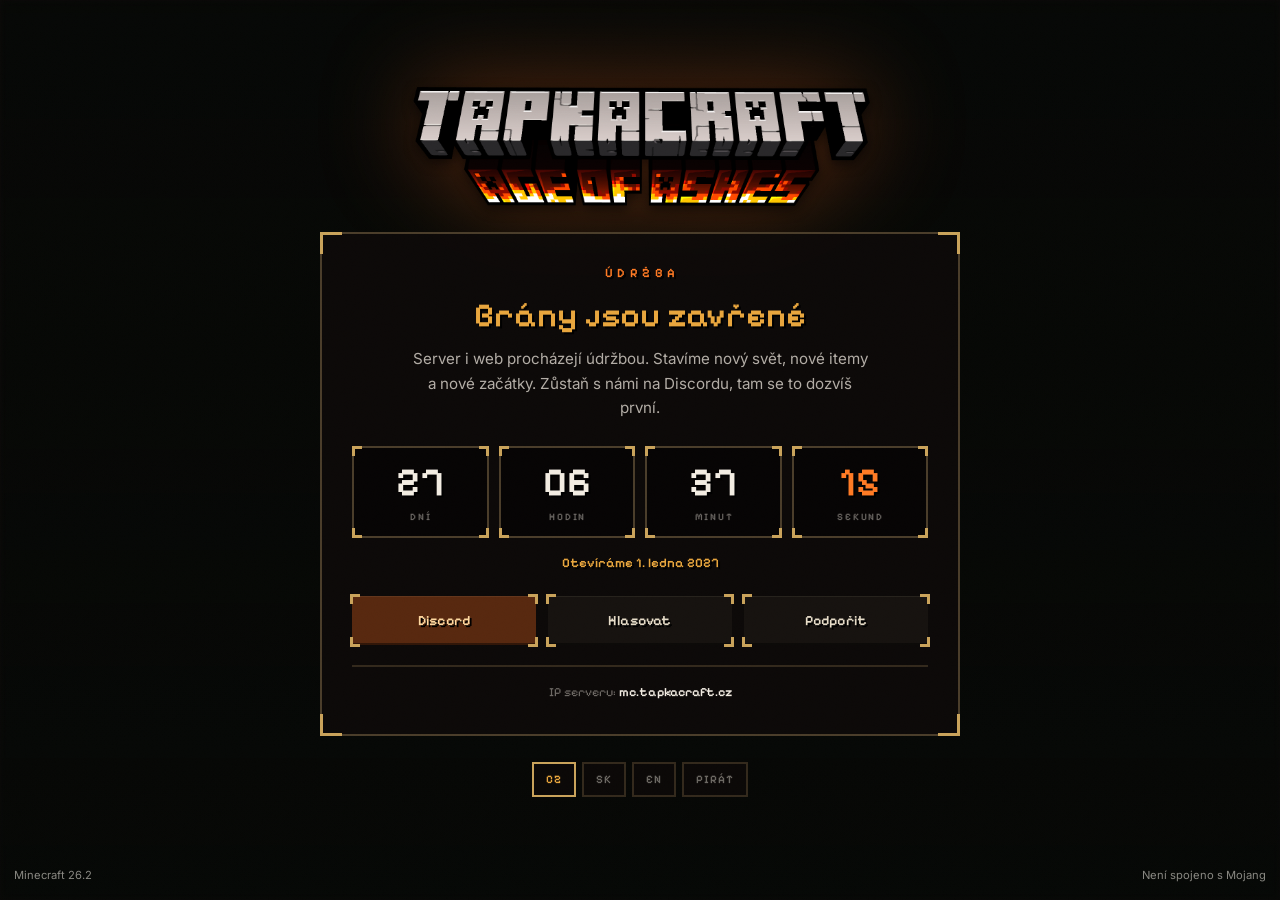
<file: index.html>
<!DOCTYPE html>
<html lang="cs">
<head>
<meta charset="UTF-8">
<meta name="viewport" content="width=device-width, initial-scale=1.0">
<title>TapkaCraft · Údržba</title>

<link rel="icon" href="favicon.ico" sizes="any">
<link rel="apple-touch-icon" href="assets/img/apple-touch-icon.png">
<meta name="theme-color" content="#0c0e14">

<link rel="preconnect" href="https://fonts.googleapis.com">
<link rel="preconnect" href="https://fonts.gstatic.com" crossorigin>
<link href="https://fonts.googleapis.com/css2?family=Pixelify+Sans:wght@600&family=Inter:wght@400;500;600;700&display=swap" rel="stylesheet">

<meta name="description" content="TapkaCraft je v údržbě. Stavíme nový svět. Brány se otevřou 1. ledna 2027.">
<meta property="og:type" content="website">
<meta property="og:title" content="TapkaCraft · Údržba">
<meta property="og:description" content="Stavíme nový svět. Brány se otevřou 1. ledna 2027.">
<meta property="og:url" content="https://tapkacraft.cz">
<meta property="og:image" content="https://tapkacraft.cz/assets/img/og-image-v2.jpg">
<meta property="og:image:width" content="1200">
<meta property="og:image:height" content="630">
<meta name="twitter:card" content="summary_large_image">
<meta name="twitter:image" content="https://tapkacraft.cz/assets/img/og-image-v2.jpg">

<link rel="stylesheet" href="css/style.css?v=20260910b">
<link rel="stylesheet" href="css/udrzba.css?v=20260910b">
</head>
<body data-i18n-title="meta.title.maint">

<div class="grain" aria-hidden="true"></div>
<div class="mc-bg" aria-hidden="true"><i></i><i></i><i></i><i></i></div>
<div class="mc-scrim" aria-hidden="true"></div>

<main class="maint" id="maint" data-state="waiting">

  <img class="hero-logo" src="assets/img/logo-tapkacraft.png" alt="TapkaCraft" width="1340" height="346">

  <div class="mp-panel">

    <div class="when-waiting">
      <p class="maint-kicker" data-i18n="maint.kicker">ÚDRŽBA</p>
      <h1 class="maint-title" data-i18n="maint.title">Brány jsou zavřené</h1>
      <p class="maint-lead" data-i18n="maint.lead">Server i web procházejí údržbou. Stavíme nový svět, nové itemy a nové začátky. Zůstaň s námi na Discordu, tam se to dozvíš první.</p>

      <!-- No aria-live: a screen reader announcing four numbers every second
           is unusable, and the date underneath carries the same fact. Each box
           reads as its own number plus its translated label. -->
      <div class="cd" id="cd">
        <div class="cd-box"><span class="cd-num" id="cdD">00</span><span class="cd-lab" data-i18n="maint.d">Dní</span></div>
        <div class="cd-box"><span class="cd-num" id="cdH">00</span><span class="cd-lab" data-i18n="maint.h">Hodin</span></div>
        <div class="cd-box"><span class="cd-num" id="cdM">00</span><span class="cd-lab" data-i18n="maint.m">Minut</span></div>
        <div class="cd-box sec"><span class="cd-num" id="cdS">00</span><span class="cd-lab" data-i18n="maint.s">Sekund</span></div>
      </div>

      <p class="maint-when" data-i18n="maint.when">Otevíráme 1. ledna 2027</p>
    </div>

    <div class="when-live">
      <p class="maint-kicker" data-i18n="maint.live.kicker">OTEVŘENO</p>
      <h1 class="maint-title" data-i18n="maint.live.title">Brány jsou otevřené!</h1>
      <p class="maint-lead" data-i18n="maint.live.lead">Svět čeká. Připoj se a začni psát vlastní příběh.</p>
      <div class="maint-cta"><a class="mbtn bevel3d primary" href="web.html" data-i18n="maint.live.cta">Vstoupit na web</a></div>
    </div>

    <div class="maint-links">
      <a class="mbtn bevel3d primary" href="https://discord.gg/dN3UAeU3GV" target="_blank" rel="noopener" data-i18n="maint.discord">Discord</a>
      <a class="mbtn bevel3d" href="https://craftlist.cz/tapkacraft" target="_blank" rel="noopener" data-i18n="maint.vote">Hlasovat</a>
      <a class="mbtn bevel3d" href="https://platby.hostify.cz/38701" target="_blank" rel="noopener" data-i18n="maint.store">Podpořit</a>
    </div>

    <p class="maint-ip"><span data-i18n="maint.ip">IP serveru</span>: <b>mc.tapkacraft.cz</b></p>

  </div>

  <div class="maint-langs" id="maintLangs">
    <button type="button" data-lang="cs">CZ</button>
    <button type="button" data-lang="sk">SK</button>
    <button type="button" data-lang="en">EN</button>
    <button type="button" data-lang="cs-x-pirate">PIRÁT</button>
  </div>

  <!-- same two notes the title screen carries, so the page still reads as the
       game's own menu and the Mojang disclaimer stays on every public page -->
  <span class="corner-left">Minecraft 26.2</span>
  <span class="corner-right" data-i18n="footer.note">Není spojeno s Mojang</span>
</main>

<script src="js/i18n.js?v=20260910b"></script>
<script src="js/udrzba.js?v=20260910b"></script>
</body>
</html>
</file>
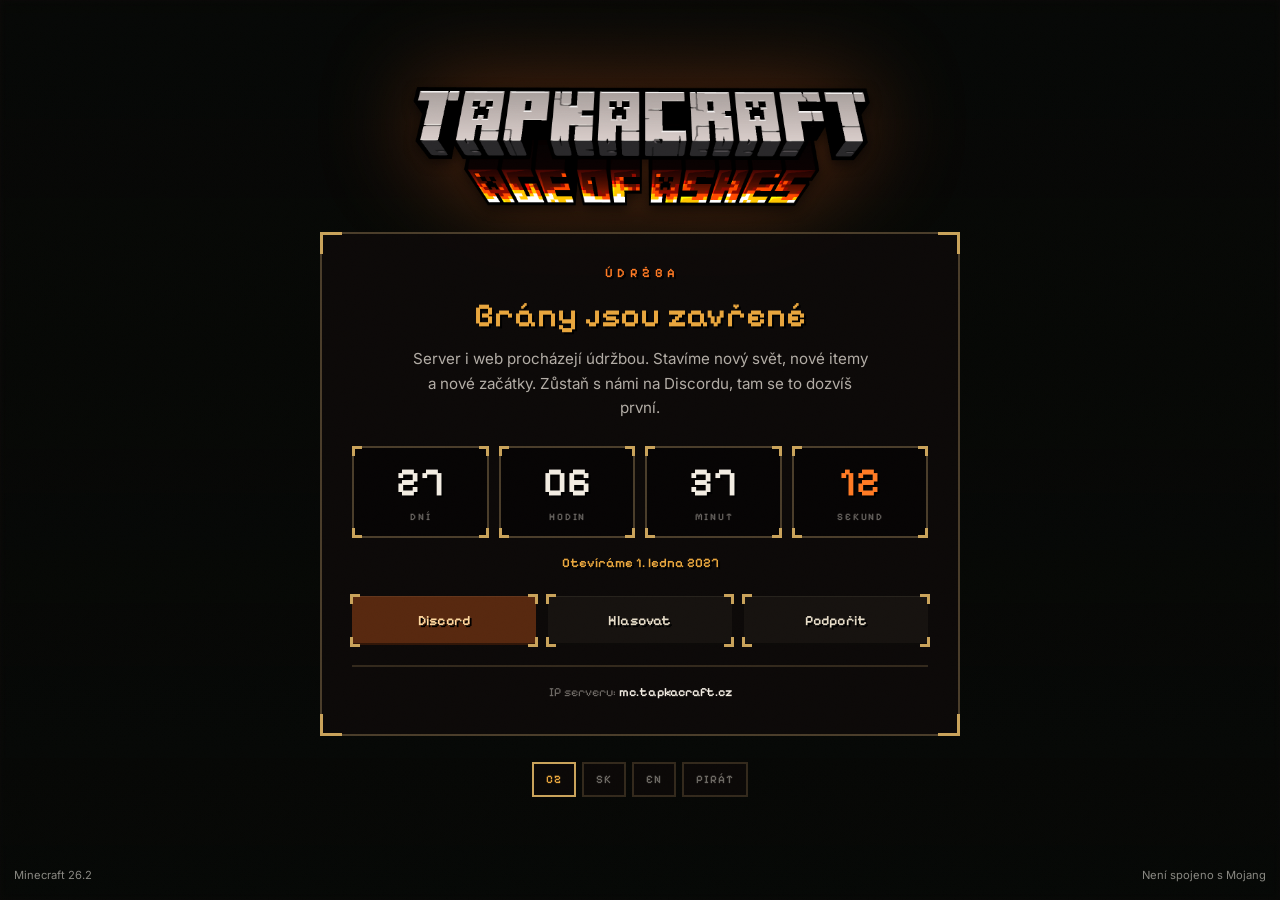
<file: podpora.html>
<!DOCTYPE html>
<html lang="cs">
<head>
<meta charset="UTF-8">
<meta http-equiv="refresh" content="0; url=index.html#support">
<link rel="canonical" href="index.html#support">
<title>Podpoř nás · TapkaCraft</title>
<style>body{margin:0;min-height:100vh;display:flex;align-items:center;justify-content:center;background:#0c0e14;color:#f4f1e8;font-family:-apple-system,BlinkMacSystemFont,'Segoe UI',sans-serif;}</style>
<script>location.replace('index.html#support');</script>
</head>
<body>
<p>Přesměrování na <a href="index.html#support" style="color:#e8a53d;">tapkacraft.cz</a>…</p>
</body>
</html>
</file>
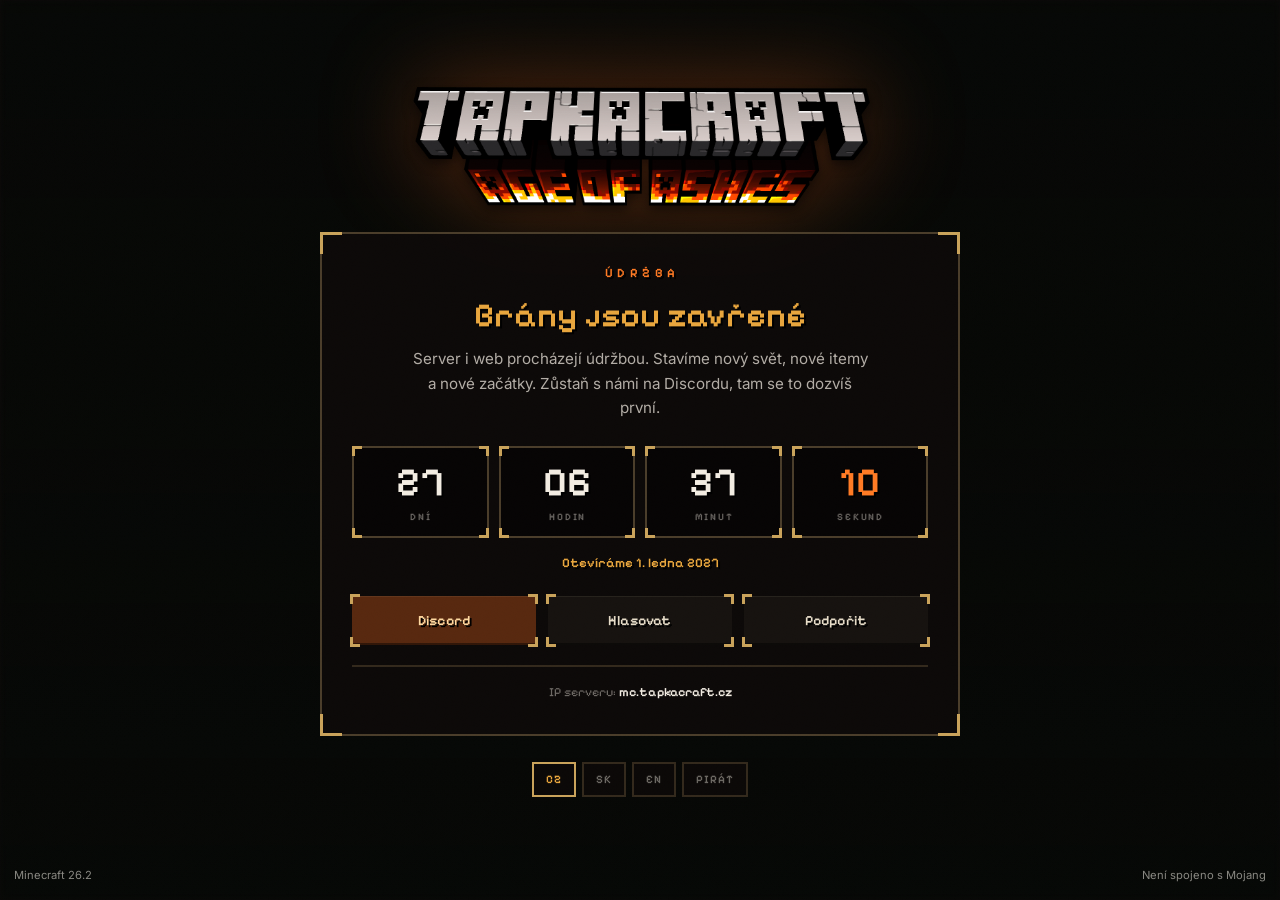
<file: tym.html>
<!DOCTYPE html>
<html lang="cs">
<head>
<meta charset="UTF-8">
<meta http-equiv="refresh" content="0; url=index.html#team">
<link rel="canonical" href="index.html#team">
<title>Náš tým · TapkaCraft</title>
<style>body{margin:0;min-height:100vh;display:flex;align-items:center;justify-content:center;background:#0c0e14;color:#f4f1e8;font-family:-apple-system,BlinkMacSystemFont,'Segoe UI',sans-serif;}</style>
<script>location.replace('index.html#team');</script>
</head>
<body>
<p>Přesměrování na <a href="index.html#team" style="color:#e8a53d;">tapkacraft.cz</a>…</p>
</body>
</html>
</file>
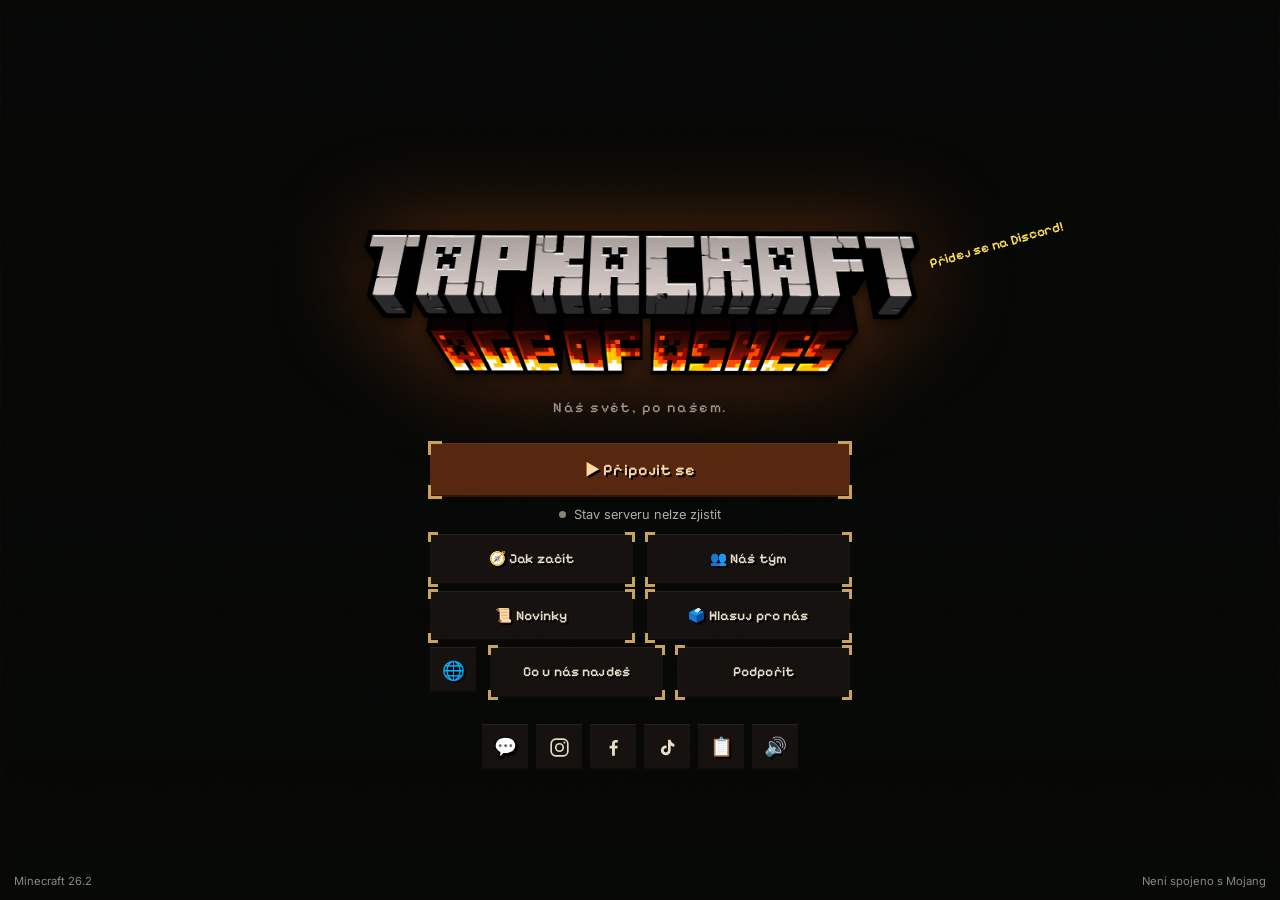
<file: web.html>
<!DOCTYPE html>
<html lang="cs">
<head>
<meta charset="UTF-8">
<meta name="viewport" content="width=device-width, initial-scale=1.0">
<title>TapkaCraft · Náš svět, po našem.</title>

<!-- Parked while the maintenance page holds the front page. Kept out of
     search so the countdown is the only tapkacraft.cz result; put this file
     back as index.html to reopen the site. -->
<meta name="robots" content="noindex">

<link rel="icon" href="favicon.ico" sizes="any">
<link rel="apple-touch-icon" href="assets/img/apple-touch-icon.png">
<meta name="theme-color" content="#0c0e14">

<link rel="preconnect" href="https://fonts.googleapis.com">
<link rel="preconnect" href="https://fonts.gstatic.com" crossorigin>
<link href="https://fonts.googleapis.com/css2?family=Press+Start+2P&family=Pixelify+Sans:wght@600&family=Inter:wght@400;500;600;700;800&display=swap" rel="stylesheet">

<meta name="description" content="TapkaCraft, český Minecraft server s vlastním pluginem. Rarity na vybavení, vlastní pets, joby, aukce i vlastní pozemky. Připoj se na mc.tapkacraft.cz.">
<meta property="og:type" content="website">
<meta property="og:title" content="TapkaCraft · Náš svět, po našem.">
<meta property="og:description" content="Český Minecraft server s vlastním pluginem. Rarity na vybavení, vlastní pets, joby, aukce i vlastní pozemky. Připoj se na mc.tapkacraft.cz.">
<meta property="og:url" content="https://tapkacraft.cz/web.html">
<meta property="og:image" content="https://tapkacraft.cz/assets/img/og-image-v2.jpg">
<meta property="og:image:width" content="1200">
<meta property="og:image:height" content="630">
<meta name="twitter:card" content="summary_large_image">
<meta name="twitter:image" content="https://tapkacraft.cz/assets/img/og-image-v2.jpg">

<!-- ?v= is bumped on every deploy so browsers can't serve a stale cached copy -->
<link rel="stylesheet" href="css/style.css?v=20260910b">
</head>
<body data-i18n-title="meta.title.home">

<audio id="bgm" loop preload="none" src="assets/audio/ambient.mp3"></audio>

<div class="grain" aria-hidden="true"></div>

<main class="mc-app" id="mcApp">
  <!-- The game cycles a panorama behind its menu, so these four crossfade and
       drift the same way. Decorative, hence empty elements and aria-hidden. -->
  <div class="mc-bg" id="mcBg" aria-hidden="true"><i></i><i></i><i></i><i></i></div>
  <div class="mc-scrim" aria-hidden="true"></div>

  <!-- ===================== TITLE SCREEN ===================== -->
  <section class="mc-screen is-active" data-screen="title">
    <div class="hero-content">
      <div class="hero-brand">
        <!-- The wordmark is artwork now, so the h1 keeps the name for search
             engines and screen readers while the image carries the look. -->
        <h1 class="hero-title"><img class="hero-logo" src="assets/img/logo-tapkacraft.png" alt="TapkaCraft" width="1340" height="346"></h1>
        <p class="hero-subtitle" data-i18n="hero.subtitle">Náš svět, po našem.</p>
        <!-- text is swapped for a random one by script.js; the inline copy is
             the no-JS fallback. Not a link any more: voting has its own menu
             button, and a random joke line that opened a vote page was a trap. -->
        <span class="hero-splash">Hlasuj pro nás!</span>
      </div>

      <div class="btnstack">
        <button type="button" class="mbtn primary bevel3d" data-goto="multiplayer" data-i18n="menu.connect">▶ Připojit se</button>
        <p class="status-line" id="liveStatus"><span class="dot"></span><span data-i18n="status.loading">Zjišťuji stav serveru…</span></p>
        <!-- Only Pripojit se runs full width, the way the game's own menu keeps
             one primary action and pairs the rest. Five stacked buttons had
             squeezed the wordmark down to a 30px gap. -->
        <div class="btnrow">
          <button type="button" class="mbtn bevel3d" data-goto="start" data-i18n="menu.start">🧭 Jak začít</button>
          <button type="button" class="mbtn bevel3d" data-goto="team" data-i18n="menu.team">👥 Náš tým</button>
        </div>
        <div class="btnrow">
          <button type="button" class="mbtn bevel3d" data-goto="novinky" data-i18n="menu.novinky">📜 Novinky</button>
          <button type="button" class="mbtn bevel3d" data-goto="vote" data-i18n="menu.vote">🗳️ Hlasuj pro nás</button>
        </div>
        <div class="btnrow">
          <button type="button" class="sbtn bevel3d" data-goto="language" aria-label="Jazyk / Language">🌐</button>
          <button type="button" class="mbtn bevel3d" data-goto="features" data-i18n="menu.features">Co u nás najdeš</button>
          <button type="button" class="mbtn bevel3d" data-goto="support" data-i18n="menu.support">Podpořit</button>
        </div>
      </div>
      <!-- Brand marks are inline SVG: there is no emoji for these networks,
           and an image file each would be four more requests for 20px icons.
           Share-tracking parameters are stripped from the URLs, or every
           visitor's click would carry the owner's own share token. -->
      <div class="smallbtns">
        <a class="sbtn bevel3d" href="https://discord.gg/dN3UAeU3GV" target="_blank" rel="noopener" aria-label="Discord">💬</a>
        <a class="sbtn bevel3d" href="https://www.instagram.com/tapkacraft.cz" target="_blank" rel="noopener" aria-label="Instagram">
          <svg viewBox="0 0 24 24" fill="none" stroke="currentColor" stroke-width="1.9" aria-hidden="true">
            <rect x="2.5" y="2.5" width="19" height="19" rx="5.2"/>
            <circle cx="12" cy="12" r="4.3"/>
            <circle cx="17.6" cy="6.4" r="1.15" fill="currentColor" stroke="none"/>
          </svg>
        </a>
        <a class="sbtn bevel3d" href="https://www.facebook.com/share/192UKsewkM/" target="_blank" rel="noopener" aria-label="Facebook">
          <svg viewBox="0 0 24 24" fill="currentColor" aria-hidden="true">
            <path d="M13.6 21.3v-8.2h2.75l.41-3.19H13.6V7.87c0-.92.26-1.55 1.58-1.55h1.69V3.47a22.6 22.6 0 0 0-2.46-.13c-2.43 0-4.1 1.49-4.1 4.22v2.35H7.55v3.19h2.76v8.2h3.29z"/>
          </svg>
        </a>
        <a class="sbtn bevel3d" href="https://www.tiktok.com/@tapkacraft.cz" target="_blank" rel="noopener" aria-label="TikTok">
          <svg viewBox="0 0 24 24" fill="currentColor" aria-hidden="true">
            <path d="M16.7 5.82a4.36 4.36 0 0 1-1.06-2.82h-3.06v12.2a2.47 2.47 0 1 1-2.47-2.47c.26 0 .5.04.74.11V9.72a5.6 5.6 0 1 0 4.79 5.53V9.83a7.32 7.32 0 0 0 4.23 1.35V8.13a4.34 4.34 0 0 1-3.17-2.31z"/>
          </svg>
        </a>
        <button type="button" class="sbtn bevel3d" data-goto="rules" aria-label="Pravidla">📋</button>
        <button type="button" class="sbtn bevel3d" id="muteBtn" aria-label="Ztlumit hudbu" aria-pressed="false">🔊</button>
      </div>
    </div>
    <span class="corner-left">Minecraft 26.2</span>
    <span class="corner-right" data-i18n="footer.note">Není spojeno s Mojang</span>
  </section>

  <!-- ===================== MULTIPLAYER (Připojit se) ===================== -->
  <section class="mc-screen" data-screen="multiplayer">
    <div class="mp-panel serverlist">
      <button type="button" class="back" data-back data-i18n="menu.back">← Zpět</button>
      <h2 class="mp-title" data-i18n="mp.title">Vyber si edici</h2>
      <p class="mp-lead" data-i18n="mp.lead">Java i Bedrock hráči se připojí na stejný server.</p>

<div class="srow is-selected" data-select="mp" data-key="java">
            <div class="icn"><img src="assets/img/apple-touch-icon.png" alt="" width="42" height="42"></div>
            <div><div class="name" data-i18n="mp.java.name">TapkaCraft Java Edition</div><div class="sub" data-i18n="mp.java.sub">mc.tapkacraft.cz</div></div>
            <div class="srow-right">
              <span class="players" data-players>· · ·</span>
              <div class="ping"><i style="height:5px"></i><i style="height:9px"></i><i style="height:13px"></i><i style="height:16px"></i></div>
      </div>
          </div>
      <div class="detail is-open" data-detail="mp" data-key="java">
        <span class="kicker" data-i18n="mp.java.kicker">JAVA EDITION</span>
        <button type="button" class="addr" data-ip="mc.tapkacraft.cz">mc.tapkacraft.cz</button>
        <ol>
          <li data-i18n="mp.java.li1">Otevři Minecraft a klikni na Multiplayer</li>
          <li data-i18n="mp.java.li2">Add Server → zadej libovolný název</li>
          <li data-i18n="mp.java.li3">Jako adresu napiš mc.tapkacraft.cz</li>
        </ol>
      </div>
      <div class="srow" data-select="mp" data-key="bedrock">
            <div class="icn"><img src="assets/img/apple-touch-icon.png" alt="" width="42" height="42"></div>
            <div><div class="name" data-i18n="mp.bedrock.name">TapkaCraft Bedrock Edition</div><div class="sub" data-i18n="mp.bedrock.sub">mobil · konzole · Windows</div></div>
            <div class="srow-right">
              <span class="players" data-players>· · ·</span>
              <div class="ping"><i style="height:5px"></i><i style="height:9px"></i><i style="height:13px"></i><i style="height:16px"></i></div>
      </div>
          </div>
      <div class="detail" data-detail="mp" data-key="bedrock">
        <span class="kicker" data-i18n="mp.bedrock.kicker">BEDROCK EDITION</span>
        <button type="button" class="addr" data-ip="mc.tapkacraft.cz:56642">mc.tapkacraft.cz : 56642</button>
        <ol>
          <li data-i18n="mp.bedrock.li1">Záložka Servery → Přidat server</li>
          <li data-i18n="mp.bedrock.li2">Adresa: mc.tapkacraft.cz</li>
          <li data-i18n="mp.bedrock.li3">Port: 56642</li>
        </ol>
      </div>
    </div>
  </section>

  <!-- ===================== SINGLEPLAYER (Náš tým) ===================== -->
  <section class="mc-screen" data-screen="team">
    <div class="mp-panel tablist">
      <button type="button" class="back" data-back data-i18n="menu.back">← Zpět</button>
      <h2 class="mp-title" data-i18n="team.title">Admin tým</h2>
      <p class="mp-lead" data-i18n="team.lead">Lidé, kteří drží TapkaCraft nad vodou.</p>

      <div class="tabl">
        <div class="tabl-head">TapkaCraft &middot; Age of Ashes</div>
        <p class="tabl-sub" id="teamCount"></p>
        <div class="tabl-grid">
          <div class="wrow r-owner is-selected" data-select="team" data-key="owner"><img src="assets/img/avatar-tapkacs.png" alt=""><span class="tag" data-i18n="team.tag.owner">Majitel</span><span class="pname">TapkaCS</span><span class="ping"><i></i><i></i><i></i><i></i><i></i></span></div>
          <div class="wrow r-headadmin" data-select="team" data-key="headadmin"><img src="assets/img/avatar-kajka000.png" alt=""><span class="tag" data-i18n="team.tag.headadmin">Hlavní admin</span><span class="pname">kajka000</span><span class="ping"><i></i><i></i><i></i><i></i><i></i></span></div>
          <div class="wrow r-admin" data-select="team" data-key="admin"><img src="assets/img/avatar-tom_in_prime.png" alt=""><span class="tag" data-i18n="team.tag.admin">Admin</span><span class="pname">Tom_in_prime__</span><span class="ping"><i></i><i></i><i></i><i></i><i></i></span></div>
          <div class="wrow r-designer" data-select="team" data-key="designer"><img src="assets/img/avatar-empty.png" alt=""><span class="tag" data-i18n="team.tag.designer">Design</span><span class="pname">AchiCZ</span><span class="ping"><i></i><i></i><i></i><i></i><i></i></span></div>
          <div class="wrow r-dev is-free" data-select="team" data-key="dev"><img src="assets/img/avatar-empty.png" alt=""><span class="tag" data-i18n="team.tag.dev">Developer</span><span class="pname" data-i18n="team.empty.name">Volná pozice</span><span class="ping"><i></i><i></i><i></i><i></i><i></i></span></div>
          <div class="wrow r-helper is-free" data-select="team" data-key="helper"><img src="assets/img/avatar-empty.png" alt=""><span class="tag" data-i18n="team.tag.helper">Helper</span><span class="pname" data-i18n="team.empty.name">Volná pozice</span><span class="ping"><i></i><i></i><i></i><i></i><i></i></span></div>
          <div class="wrow r-mod is-free" data-select="team" data-key="mod1"><img src="assets/img/avatar-empty.png" alt=""><span class="tag" data-i18n="team.tag.mod">Moderátor</span><span class="pname" data-i18n="team.empty.name">Volná pozice</span><span class="ping"><i></i><i></i><i></i><i></i><i></i></span></div>
          <div class="wrow r-mod is-free" data-select="team" data-key="mod2"><img src="assets/img/avatar-empty.png" alt=""><span class="tag" data-i18n="team.tag.mod">Moderátor</span><span class="pname" data-i18n="team.empty.name">Volná pozice</span><span class="ping"><i></i><i></i><i></i><i></i><i></i></span></div>
        </div>
      </div>

      <div class="detail is-open" data-detail="team" data-key="owner">
        <p data-i18n="team.owner.desc">Zakladatel a hlavní správce serveru.</p>
      </div>
      <div class="detail" data-detail="team" data-key="headadmin">
        <p data-i18n="team.headadmin.desc">Stará se o chod a pořádek na serveru.</p>
      </div>
      <div class="detail" data-detail="team" data-key="admin">
        <p data-i18n="team.admin.desc">Pomáhá s chodem serveru, řeší hlášení a dohlíží na moderátory.</p>
      </div>
      <div class="detail" data-detail="team" data-key="designer">
        <p data-i18n="team.designer.desc">Dává TapkaCraftu jeho RPG duši. Vytváří itemy, Relic, sety, runy, moby, bossy a jejich schopnosti. Z obyčejného survivalu staví svět plný tajemství a unikátního lootu.</p>
        <p class="aside" data-i18n="team.designer.aside">(Bugy hledat nemusí. Bug si najde jeho.)</p>
      </div>
      <div class="detail" data-detail="team" data-key="dev">
        <p data-i18n="team.dev.desc">Programuje a ladí náš vlastní plugin. Hodí se ti Java a chuť se učit.</p>
      </div>
      <div class="detail" data-detail="team" data-key="helper">
        <p data-i18n="team.helper.desc">Vítá nové hráče a odpovídá na dotazy ve hře i na Discordu.</p>
      </div>
      <div class="detail" data-detail="team" data-key="mod1">
        <p data-i18n="team.mod.desc">Hlídá chat, řeší hlášení a spory mezi hráči.</p>
      </div>
      <div class="detail" data-detail="team" data-key="mod2">
        <p data-i18n="team.mod.desc">Hlídá chat, řeší hlášení a spory mezi hráči.</p>
      </div>

      <div class="panel-cta">
        <a href="https://forms.gle/BXt4UdtvaejTZ94a6" target="_blank" rel="noopener" class="mbtn bevel3d">📝 <span data-i18n="team.join.cta">Přihlásit se do týmu</span></a>
      </div>
      <p class="panel-note" data-i18n="team.join.note">Máš zájem o některou z volných pozic? Vyplň formulář výš a napiš nám, o kterou stojíš a proč zrovna ty. <b>Podmínkou je minimální věk 16 let.</b></p>
    </div>
  </section>

  <!-- ===================== OPTIONS (Podpořit) ===================== -->
  <section class="mc-screen" data-screen="support">
    <div class="mp-panel">
      <button type="button" class="back" data-back data-i18n="menu.back">← Zpět</button>
      <h2 class="mp-title" data-i18n="support.title">Možnosti podpory</h2>
      <p class="mp-lead" data-i18n="support.lead">Dobrovolné, hraní zůstává zdarma pro všechny.</p>

      <div class="scroller">
        <table class="tiertable">
          <thead>
            <tr>
              <th></th>
              <th><span class="tt-name" data-i18n="tier.1.name">Podporovatel</span><span class="tt-price">99 Kč</span></th>
              <th class="hot"><span class="tt-name" data-i18n="tier.2.name">Donátor</span><span class="tt-price">249 Kč</span><span class="tt-badge" data-i18n="tier.popular">Nejčastější</span></th>
              <th><span class="tt-name" data-i18n="tier.3.name">Legenda</span><span class="tt-price">499 Kč</span></th>
            </tr>
          </thead>
          <tbody>
            <tr><th scope="row" data-i18n="tier.1.li1">Speciální role na Discordu</th><td class="y">✓</td><td class="y">✓</td><td class="y">✓</td></tr>
            <tr><th scope="row" data-i18n="tier.1.li2">Jméno v seznamu podporovatelů</th><td class="y">✓</td><td class="y">✓</td><td class="y">✓</td></tr>
            <tr><th scope="row" data-i18n="tier.2.li2">Prefix a barevné jméno v chatu</th><td class="n">·</td><td class="y">✓</td><td class="y">✓</td></tr>
            <tr><th scope="row" data-i18n="tier.row.money">Herní měna</th><td class="n">·</td><td class="v">1 000</td><td class="v">3 000</td></tr>
            <tr><th scope="row" data-i18n="tier.row.homes">Home sloty navíc</th><td class="n">·</td><td class="v">+1</td><td class="v">+3</td></tr>
            <tr><th scope="row" data-i18n="tier.3.li3">Přednostní podpora od A-teamu</th><td class="n">·</td><td class="n">·</td><td class="y">✓</td></tr>
          </tbody>
        </table>
      </div>

      <div class="panel-cta">
        <a href="https://platby.hostify.cz/38701" target="_blank" rel="noopener" class="mbtn bevel3d">❤️ <span data-i18n="support.cta">Podpořit server</span></a>
      </div>
      <p class="panel-note" data-i18n="donate.note">Platba kartou nebo bankovním převodem. Vyber si částku podle úrovně, která tě zaujala. Odměny se ti do hry přidají automaticky po přijetí platby. O speciální roli na Discordu napiš někomu z A-teamu.</p>

      <div class="supporters">
        <h3 data-i18n="supporters.title">Podporovatelé</h3>
        <p class="supporters-empty" data-i18n="supporters.empty">Zatím tu nikdo není, buď první, kdo server podpoří!</p>
      </div>
    </div>
  </section>

  <!-- ===================== LANGUAGE ===================== -->
  <section class="mc-screen" data-screen="language">
    <div class="mp-panel">
      <button type="button" class="back" data-back data-i18n="menu.back">← Zpět</button>
      <h2 class="mp-title">Jazyk / Language</h2>
      <p class="mp-lead" data-i18n="lang.lead">Vyber si jazyk stránky.</p>

      <div class="srow" data-lang-row="cs">
        <div class="icn flag">🇨🇿</div>
        <div><div class="name">Čeština</div><div class="sub">Czech</div></div>
      </div>
      <div class="srow" data-lang-row="sk">
        <div class="icn flag">🇸🇰</div>
        <div><div class="name">Slovenčina</div><div class="sub">Slovak</div></div>
      </div>
      <div class="srow" data-lang-row="en">
        <div class="icn flag">🇬🇧</div>
        <div><div class="name">English</div><div class="sub">Angličtina</div></div>
      </div>
      <div class="srow" data-lang-row="cs-x-pirate">
        <div class="icn flag">🏴‍☠️</div>
        <div><div class="name">Pirátština</div><div class="sub">Pirate Speak</div></div>
      </div>
    </div>
  </section>

  <!-- ===================== PRAVIDLA ===================== -->
  <section class="mc-screen" data-screen="start">
    <div class="mp-panel cdx-panel">
      <button type="button" class="back" data-back data-i18n="menu.back">← Zpět</button>
      <h2 class="mp-title" data-i18n="start.title">Jak začít</h2>
      <p class="mp-lead" data-i18n="start.lead">Prvních pár minut na serveru.</p>

      <div class="cdx">
        <div class="cdx-idx">
                <div class="srow is-selected" data-select="start" data-key="first">
            <div class="icn">🚀</div>
            <div><div class="name" data-i18n="start.first.name">První kroky</div><div class="sub" data-i18n="start.first.sub">Co dělat hned po připojení</div></div>
          </div>
                <div class="srow" data-select="start" data-key="jobs">
            <div class="icn">💼</div>
            <div><div class="name" data-i18n="start.jobs.name">Joby</div><div class="sub" data-i18n="start.jobs.sub">Vydělávej tím, co stejně děláš</div></div>
          </div>
                <div class="srow" data-select="start" data-key="shop">
            <div class="icn">🏪</div>
            <div><div class="name" data-i18n="start.shop.name">Shop a prodej</div><div class="sub" data-i18n="start.shop.sub">Nákup od serveru za pevnou cenu</div></div>
          </div>
                <div class="srow" data-select="start" data-key="auction">
            <div class="icn">💰</div>
            <div><div class="name" data-i18n="start.auction.name">Aukce</div><div class="sub" data-i18n="start.auction.sub">Prodej ostatním hráčům, ne serveru</div></div>
          </div>
                <div class="srow" data-select="start" data-key="pets">
            <div class="icn">🐺</div>
            <div><div class="name" data-i18n="start.pets.name">Pets</div><div class="sub" data-i18n="start.pets.sub">Vlastní zvíře se jménem i efekty</div></div>
          </div>
                <div class="srow" data-select="start" data-key="home">
            <div class="icn">🏠</div>
            <div><div class="name" data-i18n="start.home.name">Domov a teleporty</div><div class="sub" data-i18n="start.home.sub">Ať se máš kam vracet</div></div>
          </div>
                <div class="srow" data-select="start" data-key="money">
            <div class="icn">🪙</div>
            <div><div class="name" data-i18n="start.money.name">Peníze</div><div class="sub" data-i18n="start.money.sub">Zůstatek, placení, žebříček</div></div>
          </div>
                <div class="srow" data-select="start" data-key="help">
            <div class="icn">🆘</div>
            <div><div class="name" data-i18n="start.help.name">Něco se stalo</div><div class="sub" data-i18n="start.help.sub">Griefing, podvádění, rozbitá věc</div></div>
          </div>
        </div>
        <div class="cdx-pane">
                <div class="detail is-open" data-detail="start" data-key="first">
            <span class="kicker" data-i18n="start.first.kicker">PRVNÍ KROKY</span>
            <ol>
              <li data-i18n="start.first.li1">Připoj se a rozhlédni se po spawnu.</li>
              <li data-i18n="start.first.li2">Jdi kopat, kácet nebo rybařit. Joby máš zapnuté od začátku a platí se ti hned.</li>
              <li data-i18n="start.first.li3">Nastav si domov přes /sethome, ať se máš kam vracet.</li>
              <li data-i18n="start.first.li4">V /shop nakoupíš základ, přes /sell a /sellhand prodáš, co nasbíráš.</li>
              <li data-i18n="start.first.li5">Zaskoč na /city za hráčskými obchody.</li>
            </ol>
          </div>
                <div class="detail" data-detail="start" data-key="jobs">
            <span class="kicker" data-i18n="start.jobs.kicker">JOBY</span>
            <ul>
              <li data-i18n="start.jobs.li1">Nikam se nehlásíš, všechny joby máš od začátku.</li>
              <li data-i18n="start.jobs.li2">Platí se ti za práci: těžení, kácení, zabíjení mobů, rybaření a další.</li>
              <li data-i18n="start.jobs.li3">Každá kategorie má vlastní level a každý blok svou cenu.</li>
              <li data-i18n="start.jobs.li4">Čím víc kategorii děláš, tím vyšší level, a tím víc peněz za stejnou práci.</li>
              <li data-i18n="start.jobs.li5">/jobs ukáže tvoje levely i žebříček nejlepších hráčů.</li>
            </ul>
          </div>
                <div class="detail" data-detail="start" data-key="shop">
            <span class="kicker" data-i18n="start.shop.kicker">SHOP A PRODEJ</span>
            <ul>
              <li data-i18n="start.shop.li1">/shop otevře serverový obchod: bloky, jídlo, nářadí, enchant knížky a další.</li>
              <li data-i18n="start.shop.li2">Nářadí a zbroj ze shopu má vždycky raritu Common.</li>
              <li data-i18n="start.shop.li3">Prodávat jde přes /sell a /sellhand, kterým prodáš to, co zrovna držíš.</li>
            </ul>
          </div>
                <div class="detail" data-detail="start" data-key="auction">
            <span class="kicker" data-i18n="start.auction.kicker">AUKCE</span>
            <ul>
              <li data-i18n="start.auction.li1">Hráčský systém: kupuješ a prodáváš mezi hráči.</li>
              <li data-i18n="start.auction.li2">Hodí se na věci, které shop nevykoupí, třeba legendary netherite krumpáč.</li>
              <li data-i18n="start.auction.li3">Cenu si určuješ sám.</li>
            </ul>
          </div>
                <div class="detail" data-detail="start" data-key="pets">
            <span class="kicker" data-i18n="start.pets.kicker">PETS</span>
            <ul>
              <li data-i18n="start.pets.li1">Rozmnož zvíře a na mládě klikni se shiftem a pravým tlačítkem. Dostaneš jeho vajíčko.</li>
              <li data-i18n="start.pets.li2">Vajíčko použij a zvíře se ti objeví v /pets.</li>
              <li data-i18n="start.pets.li3">Venku můžeš mít jedno zvíře. V /pets mu nastavíš jméno, barvu, dospělou nebo mladou verzi i efekty.</li>
              <li data-i18n="start.pets.li4">Vajíčka, která nepoužiješ, prodáš v aukci nebo přes villager shop.</li>
            </ul>
          </div>
                <div class="detail" data-detail="start" data-key="home">
            <span class="kicker" data-i18n="start.home.kicker">DOMOV A TELEPORTY</span>
            <ul>
              <li data-i18n="start.home.li1">/sethome nastaví domov, mít jich můžeš dva.</li>
              <li data-i18n="start.home.li2">/home tě k němu teleportuje.</li>
              <li data-i18n="start.home.li3">/spawn tě vrátí na spawn.</li>
              <li data-i18n="start.home.li4">/city tě hodí do bezpečného města s hráčskými obchody.</li>
              <li data-i18n="start.home.li5">/tpa nick pošle žádost o teleport k jinému hráči.</li>
            </ul>
          </div>
                <div class="detail" data-detail="start" data-key="money">
            <span class="kicker" data-i18n="start.money.kicker">PENÍZE</span>
            <ul>
              <li data-i18n="start.money.li1">/balance ukáže tvůj zůstatek.</li>
              <li data-i18n="start.money.li2">/pay pošle peníze přímo jinému hráči.</li>
              <li data-i18n="start.money.li3">/balancetop je žebříček nejbohatších.</li>
            </ul>
          </div>
                <div class="detail" data-detail="start" data-key="help">
            <span class="kicker" data-i18n="start.help.kicker">NĚCO SE STALO</span>
            <ul>
              <li data-i18n="start.help.li1">Napiš /helpop a ozve se ti někdo z týmu.</li>
              <li data-i18n="start.help.li2">Stejně dobře to funguje přes Discord.</li>
            </ul>
          </div>
        </div>
      </div>
    </div>
  </section>

  <section class="mc-screen" data-screen="rules">
    <div class="mp-panel">
      <button type="button" class="back" data-back data-i18n="menu.back">← Zpět</button>
      <h2 class="mp-title" data-i18n="rules.title">Pravidla</h2>
      <p class="mp-lead" data-i18n="rules.lead">Ať je hra fér pro všechny.</p>

      <div class="rulerow"><span class="rulenum">1</span><p data-i18n="rules.1"><b>0 srdcí = konec.</b> Když ztratíš poslední srdce, jsi ze serveru permanentně vyřazen.</p></div>
      <div class="rulerow"><span class="rulenum">2</span><p data-i18n="rules.2"><b>Cheatování se nevyplácí.</b> Server automaticky detekuje cheat klienty a hackování je důvod k banu.</p></div>
      <div class="rulerow"><span class="rulenum">3</span><p data-i18n="rules.3"><b>Ban se neobchází.</b> Vracet se na druhý účet nebo si tak přihrávat srdce znamená ban i pro ten nový účet.</p></div>
      <div class="rulerow"><span class="rulenum">4</span><p data-i18n="rules.4"><b>Bugy se hlásí, ne zneužívají.</b> Když najdeš chybu v pluginu, napiš ji adminům. Kdo ji místo toho ždímá, přijde o to, co si tím nahrál.</p></div>
      <div class="rulerow"><span class="rulenum">5</span><p data-i18n="rules.5"><b>Griefing a kradení se neodpouští.</b> Bourat cizí stavby nebo vybírat cizí truhly mimo férové PvP je důvod k banu.</p></div>
      <div class="rulerow"><span class="rulenum">6</span><p data-i18n="rules.6"><b>Spawn a bezpečná zóna jsou chráněné.</b> V okolí spawnu neplatí PvP a nejde tam stavět ani bourat.</p></div>
      <div class="rulerow"><span class="rulenum">7</span><p data-i18n="rules.7"><b>Chat je hlídaný automaticky.</b> Spam a vulgarismy jsou filtrované systémem.</p></div>
      <div class="rulerow"><span class="rulenum">8</span><p data-i18n="rules.8"><b>Chovej se slušně.</b> Urážky, vyhrožování a shazování ostatních hráčů tu nemají místo.</p></div>
      <div class="rulerow"><span class="rulenum">9</span><p data-i18n="rules.9"><b>Reklama na jiné servery je zakázaná.</b> Zvaní hráčů jinam v chatu i v soukromých zprávách znamená ban.</p></div>
    </div>
  </section>

  <!-- ===================== NOVINKY (Pokroky) ===================== -->
  <!-- Outbound rows, not the click-to-select kind used elsewhere: these
       leave the site, so they carry an arrow instead of a selected state. -->
  <section class="mc-screen" data-screen="vote">
    <div class="mp-panel">
      <button type="button" class="back" data-back data-i18n="menu.back">← Zpět</button>
      <h2 class="mp-title" data-i18n="vote.title">Hlasuj pro server</h2>
      <p class="mp-lead" data-i18n="vote.lead">Každý hlas nás posune výš v žebříčku.</p>

      <a class="srow linkrow" href="https://czech-craft.eu/server/tapkacraft/" target="_blank" rel="noopener">
        <div class="icn">🏆</div>
        <div><div class="name">Czech-Craft</div><div class="sub">czech-craft.eu</div></div>
        <span class="go" aria-hidden="true">↗</span>
      </a>
      <a class="srow linkrow" href="https://craftlist.cz/tapkacraft" target="_blank" rel="noopener">
        <div class="icn">📋</div>
        <div><div class="name">CraftList</div><div class="sub">craftlist.cz</div></div>
        <span class="go" aria-hidden="true">↗</span>
      </a>
      <a class="srow linkrow" href="https://www.minecraft-list.cz/server/tapkacraft" target="_blank" rel="noopener">
        <div class="icn">⭐</div>
        <div><div class="name">Minecraft-List</div><div class="sub">minecraft-list.cz</div></div>
        <span class="go" aria-hidden="true">↗</span>
      </a>

      <p class="panel-note" data-i18n="vote.note">Hlasování zabere pár vteřin a za každý hlas dostaneš odměnu přímo do hry (peníze, itemy). Díky, že podporuješ server! ❤️</p>
    </div>
  </section>

  <section class="mc-screen" data-screen="novinky">
    <div class="mp-panel">
      <button type="button" class="back" data-back data-i18n="menu.back">← Zpět</button>
      <h2 class="mp-title" data-i18n="novinky.title">Pokroky</h2>
      <p class="mp-lead" data-i18n="novinky.lead">Co se v poslední době na serveru změnilo.</p>

      <!-- Tiles and panels are built by script.js from data/novinky.json, so
           adding a news item means editing that file on github.com, with no
           HTML or dictionary to touch. -->
<div class="tilegrid" id="novTiles"></div>
      <div id="novDetails"></div>
      <p class="panel-note" id="novError" hidden>Novinky se teď nepodařilo načíst. Zkus to prosím za chvíli.</p>

    </div>
  </section>

  <!-- ===================== CO NABÍZÍME ===================== -->
  <section class="mc-screen" data-screen="features">
    <div class="mp-panel cdx-panel">
      <button type="button" class="back" data-back data-i18n="menu.back">← Zpět</button>
      <h2 class="mp-title" data-i18n="features.title">Co u nás najdeš</h2>
      <p class="mp-lead" data-i18n="features.lead">Vlastní systémy, jeden server.</p>

      <div class="cdx">
        <div class="cdx-idx">
          <div class="srow is-selected" data-select="feat" data-key="f1"><div class="icn">🏠</div><div class="name" data-i18n="feat.1.name">Pozemky</div></div>
          <div class="srow" data-select="feat" data-key="f2"><div class="icn">🛠️</div><div class="name" data-i18n="feat.2.name">Joby</div></div>
          <div class="srow" data-select="feat" data-key="f3"><div class="icn">🏪</div><div class="name" data-i18n="feat.3.name">Shop</div></div>
          <div class="srow" data-select="feat" data-key="f4"><div class="icn">💰</div><div class="name" data-i18n="feat.4.name">Aukce</div></div>
          <div class="srow" data-select="feat" data-key="f5"><div class="icn">🐺</div><div class="name" data-i18n="feat.5.name">Pets</div></div>
          <div class="srow" data-select="feat" data-key="f6"><div class="icn">💠</div><div class="name" data-i18n="feat.6.name">Rarity</div></div>
          <div class="srow" data-select="feat" data-key="f7"><div class="icn">👥</div><div class="name" data-i18n="feat.7.name">Teamy</div></div>
          <div class="srow" data-select="feat" data-key="f8"><div class="icn">🎙️</div><div class="name" data-i18n="feat.8.name">Hlasový chat</div></div>
          <div class="cdx-sep" data-i18n="events.title">Události</div>
          <div class="srow" data-select="feat" data-key="doubledrop"><div class="icn">⏳</div><div class="name" data-i18n="ev.1.name">Double drop hour</div></div>
          <div class="srow" data-select="feat" data-key="bloodmoon"><div class="icn">🌕</div><div class="name" data-i18n="ev.2.name">Bloodmoon</div></div>
          <div class="srow" data-select="feat" data-key="blackmarket"><div class="icn">💼</div><div class="name" data-i18n="ev.3.name">Víkendový blackmarket</div></div>
          <div class="srow" data-select="feat" data-key="treasure"><div class="icn">🗺️</div><div class="name" data-i18n="ev.4.name">Treasure</div></div>
        </div>
        <div class="cdx-pane">
          <div class="detail is-open" data-detail="feat" data-key="f1"><b data-i18n="feat.1.name">Pozemky</b><p data-i18n="feat.1.desc">Chráněná parcela u spawnu, stavět v ní může jen ten, kdo ji koupil.</p></div>
          <div class="detail" data-detail="feat" data-key="f2"><b data-i18n="feat.2.name">Joby</b><p data-i18n="feat.2.desc">5 povolání najednou, bez přihlašování a cooldownů.</p></div>
          <div class="detail" data-detail="feat" data-key="f3"><b data-i18n="feat.3.name">Shop</b><p data-i18n="feat.3.desc">Nakupuj v přehledném server shopu.</p></div>
          <div class="detail" data-detail="feat" data-key="f4"><b data-i18n="feat.4.name">Aukce</b><p data-i18n="feat.4.desc">Vystav item a nastav si vlastní cenu.</p></div>
          <div class="detail" data-detail="feat" data-key="f5"><b data-i18n="feat.5.name">Pets</b><p data-i18n="feat.5.desc">Vlastní zvíře se jménem, barvou i efekty.</p></div>
          <div class="detail" data-detail="feat" data-key="f6"><b data-i18n="feat.6.name">Rarity</b><p data-i18n="feat.6.desc">Common až Legendary vybavení i mobové.</p></div>
          <div class="detail" data-detail="feat" data-key="f7"><b data-i18n="feat.7.name">Teamy</b><p data-i18n="feat.7.desc">Sdílený home i chat s partou, ochrana v PvP.</p></div>
          <div class="detail" data-detail="feat" data-key="f8"><b data-i18n="feat.8.name">Hlasový chat</b><p data-i18n="feat.8.desc">Mluv s hráči v okolí přímo ve hře. Potřebuješ k tomu mod Simple Voice Chat.</p></div>
          <div class="detail" data-detail="feat" data-key="doubledrop"><b data-i18n="ev.1.name">Double drop hour</b><p data-i18n="ev.1.desc">V náhodný čas se na hodinu zapne double drop. Po celou tu dobu z mobů padá dvakrát víc věcí, takže se vyplatí být zrovna venku a mlátit do všeho, co se hýbe.</p></div>
          <div class="detail" data-detail="feat" data-key="bloodmoon"><b data-i18n="ev.2.name">Bloodmoon</b><p data-i18n="ev.2.desc">V náhodných intervalech je 10% šance, že se spustí bloodmoon. Mobové pak dávají 1,5× víc damage a spawnují se jenom high tier, od rare po mythic. Během bloodmoonu se navíc nedá spát, takže ho musíš přečkat.</p></div>
          <div class="detail" data-detail="feat" data-key="blackmarket"><b data-i18n="ev.3.name">Víkendový blackmarket</b><p data-i18n="ev.3.desc">Každý pátek se někde ve světě spawne dostavník s blackmarket villagerem. Prodává a vykupuje high tier věci, netherite a podobně. Souřadnice vždycky najdeš v chatu. V pondělí o půlnoci dostavník i s villagerem mizí.</p></div>
          <div class="detail" data-detail="feat" data-key="treasure"><b data-i18n="ev.4.name">Treasure</b><p data-i18n="ev.4.desc">Náhodně se ve světě objeví poklad s itemy a penězi. Souřadnice se jednou ukážou v chatu a pak už jde jen o rychlost, protože poklad patří tomu, kdo dorazí první. Na místě vydrží maximálně 15 minut.</p></div>
        </div>
      </div>
    </div>
  </section>

</main>

<script src="js/i18n.js?v=20260910b"></script>
<script src="js/script.js?v=20260910b"></script>
</body>
</html>
</file>
<file: css/style.css>
/* =========================================================
   TapkaCraft: Minecraft-client style site
   ========================================================= */

:root{
  --bg:#100c0a;
  /* Minecraftia, which the reference pen embeds, has no Czech hacek glyphs:
     6 of the 10 menu labels would render broken. Pixelify Sans is the pixel
     face that does carry them, so it takes every piece of UI text. */
  --font-brand:'Pixelify Sans','Press Start 2P','Inter',monospace;
  --font-ui:'Pixelify Sans','Inter',monospace;
  --font-body:'Inter',-apple-system,BlinkMacSystemFont,'Segoe UI',sans-serif;
  --panel-btn:rgba(15,15,10,.55);
  --line:rgba(255,255,255,.22);
  --ink:#f2ece2;
  --muted:rgba(242,236,226,.72);
  --muted-2:rgba(242,236,226,.42);
  --gold:#e8a53d;
  --ember:#ff7a24;
  --ember-dim:#a83c10;
  --stone:#6d665e;
  --green:#7fd88f;
  --red:#ff2d4d;
}

/* ===== reset ===== */
*{box-sizing:border-box;margin:0;padding:0;}
html{scroll-behavior:smooth;}
body{
  background:var(--bg);
  color:var(--ink);
  font-family:var(--font-body);
  line-height:1.5;
  overflow-x:hidden;
}
a{color:inherit;text-decoration:none;}
img{max-width:100%;display:block;}
button{font:inherit;background:none;border:none;color:inherit;}
ul{list-style:none;}

::selection{background:var(--red);color:#fff;}
::-webkit-scrollbar{width:11px;}
::-webkit-scrollbar-track{background:var(--bg);}
::-webkit-scrollbar-thumb{background:#1a1b22;border:2px solid var(--bg);border-radius:7px;}
::-webkit-scrollbar-thumb:hover{background:var(--red);}
html{scrollbar-color:#1a1b22 var(--bg);}

/* iOS reads a quick second tap on a small element as "zoom to fit this", so
   double-tapping a 110px news tile blew the page up 3.5x into clipped text.
   Turn the gesture off on things meant to be tapped. Pinch zoom is untouched,
   so anyone who needs to magnify the page still can. */
button, a, .srow, .wrow, .tile, .addr{touch-action:manipulation;}

a:focus-visible, button:focus-visible,
.srow:focus-visible, .wrow:focus-visible, .tile:focus-visible{
  outline:2px solid var(--gold); outline-offset:3px; border-radius:4px;
}

/* ===== grain overlay (sits above the whole UI) ===== */
.grain{
  position:fixed;inset:0;z-index:5;pointer-events:none;opacity:.035;mix-blend-mode:overlay;
  background-image:url("data:image/svg+xml,%3Csvg xmlns='http://www.w3.org/2000/svg' width='200' height='200'%3E%3Cfilter id='n'%3E%3CfeTurbulence type='fractalNoise' baseFrequency='0.9' numOctaves='2' stitchTiles='stitch'/%3E%3C/filter%3E%3Crect width='100%25' height='100%25' filter='url(%23n)'/%3E%3C/svg%3E");
}

/* =========================================================
   STAGE: single Minecraft-client shell. Every "screen" is a
   full-viewport panel toggled by JS; the panorama + vignette
   stay mounted behind all of them, like a real game client.
   ========================================================= */
.mc-app{position:relative;min-height:100vh;min-height:100svh;}
/* Minecraft keeps its panorama in full colour and then blurs and darkens it
   so the menu reads on top. Same treatment here, applied once on the parent
   rather than per layer, which is also four times less blurring to do. */
.mc-bg{
  position:fixed; inset:0; z-index:0; overflow:hidden; background:#0b0d0a;
  filter:blur(3px) brightness(.6) saturate(.95);
  transition:filter .25s ease;
}
.mc-bg.dim{filter:blur(5px) brightness(.34) saturate(.7);}
.mc-bg i{
  position:absolute; inset:-3%;
  background-size:cover; background-position:center;
  opacity:0; will-change:opacity,transform;
  animation:panoCycle 56s linear infinite;
}
.mc-bg i:nth-child(1){background-image:url('../assets/img/pano-1.jpg');animation-delay:0s;}
.mc-bg i:nth-child(2){background-image:url('../assets/img/pano-2.jpg');animation-delay:14s;}
.mc-bg i:nth-child(3){background-image:url('../assets/img/pano-3.jpg');animation-delay:28s;}
.mc-bg i:nth-child(4){background-image:url('../assets/img/pano-4.jpg');animation-delay:42s;}
@keyframes panoCycle{
  0%{opacity:0;transform:scale(1.03);}
  3%{opacity:1;}
  22%{opacity:1;}
  25%{opacity:0;transform:scale(1.10);}
  100%{opacity:0;transform:scale(1.03);}
}
/* A panorama that never stops moving is a nuisance to anyone who asked the
   system to stop animations, so it holds on the first frame instead. */
@media (prefers-reduced-motion: reduce){
  .mc-bg i{animation:none;}
  .mc-bg i:nth-child(1){opacity:1;}
}
/* Light hand now: the panorama is already blurred and dimmed, so this only
   has to seat the corner text and stop the menu floating on bright sky. */
.mc-scrim{
  position:fixed; inset:0; z-index:1; pointer-events:none;
  background:linear-gradient(180deg, rgba(6,8,6,.34) 0%, rgba(6,8,6,.18) 40%, rgba(6,8,6,.62) 100%);
}

.mc-screen{
  position:fixed; inset:0; z-index:2;
  display:none; flex-direction:column; align-items:center;
  text-align:center;
}
.mc-screen.is-active{display:flex;}

/* ===== title screen ===== */
/* The menu is one compact block like Minecraft's, centred in the window.
   Without the cap the buttons are pinned to the bottom edge, so on a tall
   monitor they drift far away from the wordmark. */
.mc-screen[data-screen="title"]{justify-content:center;}
.hero-content{
  position:relative; display:flex; flex-direction:column; align-items:center;
  padding-top:100px; width:100%; height:100%; max-height:640px;
}
.hero-brand{position:relative;display:inline-block;text-align:center;}
.hero-title{margin:0;line-height:0;}
.hero-logo{
  width:min(560px,78vw); height:auto; display:block;
  /* No pixelated here, unlike the buttons. Their texture is 200px wide and
     gets blown up, where nearest neighbour is what keeps it crisp. The logo
     goes the other way, 1340px down to 560, and nearest neighbour drops pixel
     columns unevenly and chews the letterforms. The artwork already carries
     its own hard edges, so smooth downscaling is what preserves them. */
  filter:drop-shadow(0 4px 6px rgba(0,0,0,.55)) drop-shadow(0 0 48px rgba(255,110,30,.32));
}
.hero-subtitle{
  font-family:var(--font-ui); font-weight:500;
  font-size:.9rem; letter-spacing:.1em;
  color:rgba(242,236,226,.62); margin-top:22px; text-shadow:2px 2px rgba(0,0,0,.6);
}
/* Anchored just past the wordmark's right edge rather than a fixed negative
   offset, so it can never land on the letters when the pixel font loads. */
.hero-splash{
  position:absolute; top:24px; left:calc(100% + 10px); right:auto;
  transform-origin:left center; transform:rotate(-16deg);
  font-family:'Pixelify Sans','Inter',monospace; font-weight:600; font-size:.85rem;
  color:#ffe14d; text-shadow:2px 2px 0 rgba(0,0,0,.7); white-space:nowrap;
  animation:splashBounce 1.3s ease-in-out infinite;
}
@keyframes splashBounce{0%,100%{transform:rotate(-16deg) translateY(0);}50%{transform:rotate(-16deg) translateY(-6px);}}
@keyframes splashBounceMobile{0%,100%{transform:translateX(-50%) rotate(-16deg) translateY(0);}50%{transform:translateX(-50%) rotate(-16deg) translateY(-6px);}}

.btnstack{margin-top:auto;margin-bottom:14px;display:flex;flex-direction:column;gap:6px;width:420px;max-width:86vw;}
/* ===== buttons: dark panel, brass corner fittings =====
   The corners are eight strips painted into one pseudo element rather than
   four extra nodes, so a button stays a single element and the fittings can
   never be selected, tabbed to, or read aloud. They sit on inset:-2px so they
   cap the border instead of floating inside it. */
.bevel3d{
  border:2px solid #4a3d2a;
  box-shadow:inset 0 1px 0 rgba(255,235,190,.07), inset 0 -2px 0 rgba(0,0,0,.45);
}
.bevel3d:active{
  box-shadow:inset 0 2px 4px rgba(0,0,0,.55);
}
.mbtn, .sbtn{
  position:relative;
  background:rgba(24,20,16,.88);
  color:#e6dcc8; text-shadow:2px 2px 0 #000;
  border-radius:0;
  transition:background .16s ease, border-color .16s ease, color .16s ease;
}
.mbtn::before, .sbtn::before{
  content:""; position:absolute; inset:-2px; pointer-events:none;
  background:
    linear-gradient(var(--fit),var(--fit)) left  top    / var(--fit-l) var(--fit-w) no-repeat,
    linear-gradient(var(--fit),var(--fit)) left  top    / var(--fit-w) var(--fit-l) no-repeat,
    linear-gradient(var(--fit),var(--fit)) right top    / var(--fit-l) var(--fit-w) no-repeat,
    linear-gradient(var(--fit),var(--fit)) right top    / var(--fit-w) var(--fit-l) no-repeat,
    linear-gradient(var(--fit),var(--fit)) left  bottom / var(--fit-l) var(--fit-w) no-repeat,
    linear-gradient(var(--fit),var(--fit)) left  bottom / var(--fit-w) var(--fit-l) no-repeat,
    linear-gradient(var(--fit),var(--fit)) right bottom / var(--fit-l) var(--fit-w) no-repeat,
    linear-gradient(var(--fit),var(--fit)) right bottom / var(--fit-w) var(--fit-l) no-repeat;
}
.mbtn{
  --fit:#c9a25a; --fit-l:14px; --fit-w:3px;
  font-family:var(--font-ui); font-weight:600; font-size:1rem; cursor:pointer;
  border:none;
  padding:15px 22px; display:flex; align-items:center; justify-content:center; gap:10px;
  letter-spacing:.01em; text-decoration:none;
}
.mbtn:hover{ background:rgba(58,42,22,.92); border-color:#c9a25a; color:#ffe9a8; }
.mbtn.primary{ background:rgba(96,44,16,.9); border-color:#8a5a24; color:#ffd9a0; }
.mbtn.primary:hover{ background:rgba(126,58,20,.94); border-color:#e8a53d; color:#fff0c8; }
/* Fittings on neighbouring buttons were meeting in the gap and reading as a
   grid of crosses rather than as corners, so the row breathes wider and the
   narrower buttons get shorter fittings. */
.btnrow{display:flex;gap:14px;}
.btnrow .mbtn{flex:1;font-size:.86rem;padding:15px 10px;--fit-l:10px;}

.smallbtns{display:flex;gap:8px;margin-top:12px;width:420px;max-width:86vw;justify-content:center;}
.sbtn{
  /* shorter fittings: 14px on a 46px square would eat a third of each side */
  cursor:pointer;width:46px;height:46px;display:flex;align-items:center;justify-content:center;
  font-size:1.15rem; border:none; text-decoration:none;
}
/* Six icon buttons side by side would carry 24 fittings in one short strip.
   They keep the panel and the border and drop the corners. */
.sbtn::before{content:none;}
.sbtn:hover{ background:rgba(58,42,22,.92); border-color:#c9a25a; color:#ffe9a8; }

.sbtn svg{width:21px;height:21px;display:block;}
@media (max-width:640px){.sbtn svg{width:18px;height:18px;}}

.corner-left{position:absolute;z-index:2;left:14px;bottom:10px;font-size:.7rem;color:rgba(244,241,232,.55);}
.corner-right{position:absolute;z-index:2;right:14px;bottom:10px;font-size:.7rem;color:rgba(244,241,232,.55);text-align:right;max-width:260px;}

.status-line{display:flex;align-items:center;justify-content:center;gap:8px;margin:2px 0 4px;font-size:.8rem;color:var(--muted);}
.status-line .dot{width:7px;height:7px;border-radius:50%;background:var(--green);box-shadow:0 0 8px var(--green);}
.status-line .dot.off{background:#8b8378;box-shadow:none;}

/* =========================================================
   SUB-SCREEN PANEL: shared by every non-title screen
   ========================================================= */
/* ===== codex panel =====
   Every non-title screen is one framed panel: an index down the left, the
   detail for whatever is selected on the right. Nothing expands in place, so
   picking a different entry never moves the page under the reader. */
.mp-panel{
  position:relative; z-index:2; width:600px; max-width:90vw;
  margin-top:72px; max-height:78vh; overflow-y:auto;
  background:rgba(14,11,9,.9); border:2px solid #4a3d2a;
  padding:24px 26px 28px;
}
.mp-panel::before{
  content:""; position:absolute; inset:-2px; pointer-events:none; --f:#c9a25a;
  background:
    linear-gradient(var(--f),var(--f)) left  top   /22px 3px no-repeat,
    linear-gradient(var(--f),var(--f)) left  top   /3px 22px no-repeat,
    linear-gradient(var(--f),var(--f)) right top   /22px 3px no-repeat,
    linear-gradient(var(--f),var(--f)) right top   /3px 22px no-repeat,
    linear-gradient(var(--f),var(--f)) left  bottom/22px 3px no-repeat,
    linear-gradient(var(--f),var(--f)) left  bottom/3px 22px no-repeat,
    linear-gradient(var(--f),var(--f)) right bottom/22px 3px no-repeat,
    linear-gradient(var(--f),var(--f)) right bottom/3px 22px no-repeat;
}
.mp-panel > .mp-title{color:#ffe9a8;}
.mp-panel > .mp-title + .mp-lead{margin-bottom:6px;}
/* the rule under the heading fades out, so it reads as a flourish and not as
   a table border */
.mp-panel > .mp-lead{
  padding-bottom:16px; margin-bottom:20px;
  border-bottom:2px solid transparent;
  border-image:linear-gradient(90deg,#c9a25a,rgba(201,162,90,0)) 1;
}

.mp-panel.cdx-panel{width:880px;max-width:92vw;text-align:left;}

/* ===== server list =====
   Pripojit se is laid out the way the game's own multiplayer screen is: an
   icon square on the left, the name over its address, the player count and
   ping bars hard right, and the selected entry rimmed in white rather than
   in the site's ember, because that is what the game does. */
.serverlist{width:660px;text-align:left;}
.serverlist .srow{
  background:rgba(0,0,0,.55); border:2px solid transparent; border-radius:0;
  box-shadow:none; padding:8px 10px; gap:12px; align-items:flex-start; margin-bottom:4px;
}
.serverlist .srow:hover{background:rgba(255,255,255,.1);}
.serverlist .srow.is-selected{
  border-color:#fff; background:rgba(0,0,0,.55); box-shadow:none;
}
.serverlist .srow .icn{
  width:64px;height:64px;flex:0 0 64px;background:#000;border:none;border-radius:0;
}
.serverlist .srow .icn img{width:64px;height:64px;object-fit:cover;image-rendering:pixelated;}
.serverlist .srow > div:not(.icn):not(.srow-right){flex:1 1 auto;min-width:0;}
.serverlist .name{
  font-family:var(--font-ui);font-weight:500;font-size:1.02rem;color:#fff;
  text-shadow:2px 2px 0 #3f3f3f;
}
.serverlist .sub{color:#9c9c9c;font-size:.86rem;margin-top:4px;}
/* count above bars, both hard right, exactly where the game puts them */
.serverlist .srow-right{
  flex-direction:column;align-items:flex-end;gap:6px;align-self:flex-start;margin-left:auto;
}
.serverlist .players{
  font-family:var(--font-ui);font-size:.82rem;color:#9c9c9c;text-shadow:2px 2px 0 #3f3f3f;
}
.serverlist .ping i{background:#7fd88f;}
/* the how-to sits under the chosen entry like the game's own server blurb */
.serverlist .detail{
  background:rgba(0,0,0,.42);border:2px solid #2b2b2b;margin-top:2px;margin-bottom:14px;
}

/* ===== TAB player list =====
   The roster is laid out like the list the game shows while TAB is held: a
   centred header, names in two columns with a coloured rank prefix and ping
   bars, unfilled seats greyed the way an offline player is. Rank colours are
   the server's own rarity ladder, so the palette teaches the system before a
   visitor ever joins. */
.tablist{width:720px;text-align:left;}
.tabl{background:rgba(0,0,0,.62);padding:14px 16px;margin-bottom:14px;}
.tabl-head{
  text-align:center;color:#fff;font-family:var(--font-ui);font-size:1rem;
  text-shadow:2px 2px 0 #3f3f3f;margin-bottom:3px;
}
.tabl-sub{text-align:center;color:#a8a8a8;font-family:var(--font-ui);font-size:.8rem;margin-bottom:14px;}
.tabl-grid{display:grid;grid-template-columns:1fr 1fr;gap:3px 20px;}

.tabl .wrow{
  display:flex;align-items:center;gap:8px;
  background:rgba(255,255,255,.09);border:none;border-radius:0;box-shadow:none;
  padding:5px 8px;margin:0;cursor:pointer;min-width:0;
}
.tabl .wrow:hover{background:rgba(255,255,255,.18);}
.tabl .wrow.is-selected{background:rgba(255,255,255,.26);box-shadow:inset 0 0 0 2px #fff;}
.tabl .wrow img{width:22px;height:22px;flex:0 0 22px;border:none;border-radius:0;background:none;}
.tabl .tag{
  font-family:var(--font-ui);font-size:.76rem;flex:0 0 auto;
  text-shadow:2px 2px 0 #3f3f3f;white-space:nowrap;
}
.tabl .tag::before{content:"[";}
.tabl .tag::after{content:"]";}
.tabl .pname{
  flex:1 1 auto;min-width:0;font-family:var(--font-ui);font-size:.84rem;color:#fff;
  text-shadow:2px 2px 0 #3f3f3f;white-space:nowrap;overflow:hidden;text-overflow:ellipsis;
}
.tabl .ping{display:flex;gap:2px;align-items:flex-end;height:12px;flex:0 0 auto;}
.tabl .ping i{width:2px;background:#4fbf5f;}
.tabl .ping i:nth-child(1){height:3px;}
.tabl .ping i:nth-child(2){height:5px;}
.tabl .ping i:nth-child(3){height:7px;}
.tabl .ping i:nth-child(4){height:9px;}
.tabl .ping i:nth-child(5){height:12px;}
/* an unfilled seat reads the way an offline player does in game */
.tabl .wrow.is-free{opacity:.45;}
.tabl .wrow.is-free .ping i{background:#6a6a6a;}
.tabl .wrow.is-free .tag{color:#9a9a9a;}

.tabl .r-owner .tag{color:#ff5c5c;}
.tabl .r-headadmin .tag{color:#ffb03a;}
.tabl .r-admin .tag{color:#c86bff;}
.tabl .r-designer .tag{color:#5b9dff;}

.tablist .detail{background:rgba(0,0,0,.42);border:2px solid #2b2b2b;}

/* ===== tier comparison table =====
   Rows are rewards, columns are tiers, so the difference between 99 and 499
   is one glance rather than three lists held in the head. The table scrolls
   inside its own box: four columns cannot honestly fit a phone, and shrinking
   the type until they do is worse than a swipe. */
.scroller{overflow-x:auto;margin-bottom:18px;}
.tiertable{border-collapse:collapse;width:100%;min-width:520px;font-size:.86rem;}
.tiertable th, .tiertable td{padding:11px 12px;text-align:center;border-bottom:1px solid #2c2620;}
.tiertable tbody th[scope="row"]{
  text-align:left;font-weight:400;color:#c5bbaa;width:44%;
}
.tiertable thead th{
  border-bottom:2px solid #4a3d2a;padding-bottom:14px;vertical-align:bottom;
}
.tiertable thead th.hot{background:rgba(70,48,20,.4);}
.tt-name{display:block;font-family:var(--font-ui);font-size:.9rem;color:#ffe9a8;}
.tt-price{display:block;font-family:var(--font-ui);font-size:1.15rem;color:#fff;margin-top:4px;}
.tt-badge{
  display:block;font-family:var(--font-ui);font-size:.62rem;letter-spacing:.08em;
  text-transform:uppercase;color:#c9a25a;margin-top:5px;
}
.tiertable tbody tr:hover{background:rgba(255,255,255,.035);}
.tiertable .y{color:#7fd88f;font-size:1.05rem;}
.tiertable .n{color:#4a423a;}
.tiertable .v{color:#ffd9a0;font-family:var(--font-ui);font-size:.9rem;}
.tiertable tbody tr:last-child th, .tiertable tbody tr:last-child td{border-bottom:none;}
@media (max-width:640px){
  .tabl-grid{grid-template-columns:1fr;}
  .tabl .tag{font-size:.7rem;}
}
.cdx{display:grid;grid-template-columns:250px 1fr;gap:22px;align-items:start;}
.cdx-idx{display:flex;flex-direction:column;gap:4px;
  border-right:2px solid #33291c;padding-right:18px;}
.cdx-pane{min-height:220px;}
.cdx-pane > .detail{margin:0;border:none;background:none;box-shadow:none;padding:0;}
.cdx-sep{
  font-family:var(--font-ui);font-size:.74rem;letter-spacing:.14em;text-transform:uppercase;
  color:#8a7a5c;margin:16px 0 6px;padding-left:12px;
}

/* index entries: a flat list, the selected one lit and flagged with a rail */
.cdx-idx .srow, .cdx-idx .wrow, .cdx-idx .tile{
  background:none;border:none;box-shadow:none;border-radius:0;
  border-left:3px solid transparent;
  padding:9px 12px;margin:0;gap:10px;justify-content:flex-start;text-align:left;
  flex-direction:row;align-items:center;aspect-ratio:auto;
}
.cdx-idx .srow:hover, .cdx-idx .wrow:hover, .cdx-idx .tile:hover{
  background:rgba(58,42,22,.5);color:#ffe9a8;
}
.cdx-idx .is-selected{
  background:rgba(70,48,20,.7)!important;border-left-color:#c9a25a!important;
  border-color:transparent;box-shadow:none!important;
}
.cdx-idx .name, .cdx-idx .tname{
  font-family:var(--font-ui);font-weight:500;font-size:.92rem;letter-spacing:0;text-transform:none;
}
.cdx-idx .is-selected .name, .cdx-idx .is-selected .tname{color:#ffe9a8;}
.cdx-idx .sub{font-size:.74rem;}
.cdx-idx .srow .icn, .cdx-idx .tile .ticn{
  background:none;border:none;border-radius:0;width:24px;height:24px;
  font-size:1.1rem;flex:0 0 auto;overflow:visible;
}
.cdx-idx img{width:26px;height:26px;}
/* the tile and option grids collapse to the same single column in here */
.cdx-idx .tilegrid{display:flex;flex-direction:column;gap:4px;}

/* the pane carries the reading text, so it gets a comfortable measure */
.cdx-pane .detail p, .cdx-pane .detail li{text-align:left;}
.cdx-pane .detail ol, .cdx-pane .detail ul{text-align:left;}
.cdx-pane .kicker{margin-bottom:10px;}
.cdx-pane .detail > b{
  font-family:var(--font-ui);font-weight:600;font-size:1.15rem;color:#ffe9a8;
  text-shadow:2px 2px 0 #000;margin-bottom:10px;
}

@media (max-width:820px){
  .cdx{grid-template-columns:1fr;gap:14px;}
  .cdx-idx{border-right:none;padding-right:0;
    border-bottom:2px solid #33291c;padding-bottom:14px;}
  .cdx-pane{min-height:0;}
}
.back{
  font-family:var(--font-ui); font-weight:500; font-size:.95rem; letter-spacing:.02em;
  color:var(--muted); background:transparent; border:none; cursor:pointer;
  padding:8px 0 22px; display:flex; align-items:center; gap:6px;
  text-shadow:2px 2px rgba(0,0,0,.6);
}
.back:hover{color:#ffffa0;}
.mp-title{font-family:var(--font-ui);font-weight:600;letter-spacing:.02em;font-size:1.5rem;margin:0 0 8px;
  color:var(--ink);text-shadow:2px 2px rgba(0,0,0,.7);}
.mp-lead{color:var(--muted);font-size:.86rem;margin:0 0 26px;}

.srow, .wrow{
  cursor:pointer; display:flex; align-items:center; gap:14px;
  background:rgba(28,22,18,.72); border:2px solid #000; border-radius:0;
  box-shadow:inset -2px -3px rgba(0,0,0,.42), inset 2px 2px rgba(255,255,255,.16);
  padding:12px 16px; margin-bottom:10px;
}
.srow:hover, .wrow:hover{background:rgba(48,36,28,.78);}
.srow.is-selected, .wrow.is-selected, .tile.is-selected{
  border-color:var(--ember); background:rgba(255,122,36,.14);
  box-shadow:inset -2px -3px rgba(0,0,0,.42), inset 2px 2px rgba(255,255,255,.16),
             0 0 14px rgba(255,122,36,.3);
}
/* Dark chip, not a light one. Apple draws a lot of these emoji in mid grey,
   and mid grey on a pale translucent square is the one combination that
   disappears; against near black the same glyph reads. Measured against the
   real Apple rendering: the microphone, tools and silhouettes all sat near
   2:1 on the old backing. */
.srow .icn{flex:0 0 auto;width:42px;height:42px;background:rgba(0,0,0,.55);border:1px solid var(--line);display:flex;align-items:center;justify-content:center;font-size:1.2rem;overflow:hidden;border-radius:2px;}
.srow .icn img{width:100%;height:100%;object-fit:cover;}
.wrow img{flex:0 0 auto;width:42px;height:42px;border-radius:3px;background:rgba(255,255,255,.06);border:1px solid var(--line);object-fit:cover;}
.srow .name, .wrow .name{font-weight:700;font-size:.94rem;}
/* a trial run is worth saying on the row itself, not buried in the panel */
.trial{
  display:inline-block; margin-left:6px; padding:1px 6px; border-radius:2px;
  background:rgba(232,165,61,.16); border:1px solid rgba(232,165,61,.45);
  color:var(--gold); font-size:.66rem; font-weight:700;
  text-transform:uppercase; letter-spacing:.06em; vertical-align:1px;
}
.srow .sub, .wrow .sub{color:var(--muted);font-size:.78rem;margin-top:2px;}
.srow-right{margin-left:auto;flex:0 0 auto;display:flex;align-items:center;gap:10px;}
.srow .players{font-size:.74rem;color:var(--muted);}
.srow .ping{display:flex;gap:3px;align-items:flex-end;height:16px;}
.srow .ping i{display:block;width:3px;background:var(--green);border-radius:1px;}

.detail{
  background:rgba(10,7,5,.82); border:2px solid #000; border-radius:0;
  box-shadow:inset 2px 2px rgba(255,255,255,.08);
  padding:20px 22px; margin-top:-2px; margin-bottom:12px; display:none;
}
.detail.is-open{display:block;}
/* Inter, not the pixel font: Press Start 2P ships no Czech accented glyphs,
   so ODEMČEN / KČ / DONÁTOR rendered as mangled marks. */
.detail .kicker{
  display:block; font-family:var(--font-ui); font-weight:600; font-size:.78rem;
  text-transform:uppercase; letter-spacing:.14em;
  color:var(--ember); margin-bottom:12px; text-shadow:2px 2px rgba(0,0,0,.6);
}
.detail .addr{
  font-family:'Courier New',monospace;font-size:.98rem;color:var(--green);
  background:#0e0b08;padding:10px 14px;border-radius:2px;display:inline-block;margin-bottom:14px;
  cursor:pointer;border:1px solid transparent;transition:border-color .2s ease,color .2s ease;
}
.detail .addr:hover{border-color:var(--green);}
.detail .addr.copied{color:#fff;border-color:var(--green);}
.detail .addr.copied::after{content:" ✓";color:var(--green);}
.detail ol, .detail ul{margin:0;padding-left:18px;color:var(--muted);font-size:.85rem;line-height:1.9;}
.detail ul{list-style:none;padding-left:0;}
/* Numbered steps read left: the markers sit on the left edge, so centred text
   leaves them stranded away from the line they belong to. The tick lists stay
   centred, they carry their own marker inline. */
.detail ol{text-align:left;}
.detail ol li{padding-left:4px;}
.detail ul li::before{content:"✓ ";color:var(--green);}
.detail p{margin:0;color:var(--muted);font-size:.86rem;line-height:1.7;}
/* a second paragraph in a detail is an aside: it needs the gap the shared
   margin:0 removes, and sits back a step so it does not compete. */
.detail p + p{margin-top:10px;}
.detail p.aside{color:var(--muted-2);font-size:.8rem;}
.detail b{display:block;font-size:.98rem;color:var(--ink);margin-bottom:6px;}
.detail-photo{width:100%;height:auto;border-radius:2px;border:1px solid var(--line);margin-bottom:14px;display:block;}

/* ===== tile grid (novinky / pokroky) ===== */
.tilegrid{display:grid;grid-template-columns:repeat(3,1fr);gap:8px;margin-bottom:4px;}
.tile{cursor:pointer;background:rgba(28,22,18,.72);border:2px solid #000;border-radius:0;
  box-shadow:inset -2px -3px rgba(0,0,0,.42), inset 2px 2px rgba(255,255,255,.16);
  padding:16px 8px;text-align:center;display:flex;flex-direction:column;align-items:center;gap:7px;}
.tile:hover{background:rgba(48,36,28,.78);}
/* same reason: the tile icon had no backing at all, so it sat straight on the
   panorama showing through the tile */
.ticn{font-size:1.3rem;width:38px;height:38px;display:flex;align-items:center;justify-content:center;background:rgba(0,0,0,.55);border:1px solid var(--line);border-radius:2px;}
.tname{font-weight:600;font-size:.74rem;line-height:1.3;}

/* ===== plain list (co nabízíme) ===== */
/* Not clickable, and the icon+text pair sits centred as a unit rather than
   the icon hugging the left edge with the text floating in the middle.
   The text column keeps a fixed basis so every icon lands on the same
   vertical line instead of zig-zagging with each label's length. */
.plainlist .srow{cursor:default;justify-content:center;}
.plainlist .srow > div:not(.icn){flex:0 1 440px;text-align:center;}

/* ===== events group on the features screen =====
   The systems above are read-only, so they use the centred .plainlist look.
   Events are tappable and carry a paragraph each, so they take the ordinary
   row style instead: icon on the left, text left-aligned and free to fill the
   row, which is what a full sentence needs. */
.grouphead{
  font-family:var(--font-body); font-weight:800; text-transform:uppercase; letter-spacing:.04em;
  font-size:.95rem; margin:26px 0 4px; padding-top:24px; border-top:1px solid var(--line);
}
.groupnote{color:var(--muted-2);font-size:.8rem;margin:0 0 16px;}
.eventlist .srow > div:not(.icn){flex:1 1 auto;min-width:0;text-align:left;}
.eventlist .srow .sub{line-height:1.45;}
/* The other detail panels hold one short line, so the screen's centring suits
   them. These run two or three lines and go ragged centred. */
.eventlist .detail p{text-align:left;}

/* ===== rules list ===== */
.rulerow{display:flex;gap:14px;align-items:flex-start;padding:14px 2px;border-bottom:1px solid var(--line);}
.rulerow:last-child{border-bottom:none;}
.rulenum{
  flex:0 0 auto;width:28px;height:28px;border-radius:2px;
  background:rgba(255,255,255,.06);border:1px solid var(--line);
  display:flex;align-items:center;justify-content:center;
  font-family:var(--font-brand);font-size:.62rem;color:var(--gold);
}
.rulerow p{margin:0;font-size:.88rem;color:var(--muted);line-height:1.6;}
.rulerow p b{color:var(--ink);}

/* Snow over the title screen only, behind the menu so nothing it draws can
   land on a label and make it harder to read. */
/* ===== vote screen =====
   Rows that leave the site. Same shell as a selectable row, but they never
   take an is-selected state, so the arrow is what says "this goes out". */
a.srow.linkrow{text-decoration:none;color:inherit;}
a.srow.linkrow .go{margin-left:auto;flex:0 0 auto;color:var(--muted-2);font-size:1.05rem;}
a.srow.linkrow:hover{border-color:var(--gold);background:rgba(232,165,61,.08);}
a.srow.linkrow:hover .go{color:var(--gold);}

/* ===== online player popover =====
   Minecraft shows the names behind the player count on hover; this does the
   same, and opens on tap for phones. Fixed positioning so the panel is not
   clipped by the scrolling screen it sits in. */
.playerpop{
  /* top/left are pinned here, not just when it opens: without them it fell
     back to its static position, which is the end of the document past the
     bottom edge, and iOS counts that as page to scroll to. */
  position:fixed; top:0; left:0; z-index:20; max-width:min(280px,80vw);
  background:rgba(10,10,12,.96); border:2px solid var(--line); border-radius:2px;
  padding:10px 12px; opacity:0; pointer-events:none; transform:translateY(4px);
  transition:opacity .12s ease, transform .12s ease;
}
.playerpop.is-open{opacity:1;transform:translateY(0);}
.playerpop h4{
  font-family:var(--font-body); font-size:.6rem; font-weight:800;
  text-transform:uppercase; letter-spacing:.14em; color:var(--gold); margin:0 0 8px;
}
.playerpop ul{margin:0;padding:0;list-style:none;}
.playerpop li{font-size:.82rem;color:var(--ink);line-height:1.65;text-align:left;}
.playerpop .more{margin:6px 0 0;color:var(--muted);font-size:.74rem;text-align:left;}
/* only hinted when there is actually a list behind it */
.players.has-list{cursor:pointer;text-decoration:underline dotted;text-underline-offset:3px;}

/* ===== language screen ===== */
.srow .flag{font-size:1.3rem;}

/* =========================================================
   SUPPORT extras: a real payment link + supporters list.
   Not part of the reference mockup (which only models the
   tier picker), added because the page needs an actual way
   to pay; kept in the same visual language as everything else.
   ========================================================= */
/* shared by the Podpora payment link and the Náš tým recruitment link */
.panel-cta{margin:24px 0 4px;}
.panel-cta .mbtn{width:100%;}
.panel-note{margin:16px 2px 0;color:var(--muted-2);font-size:.8rem;line-height:1.6;}
/* the note colour is deliberately faint; lift anything bold in it so a hard
   requirement (the age limit) is not the least readable thing on screen */
.panel-note b{color:var(--muted);}
.supporters{margin-top:32px;padding-top:24px;border-top:1px solid var(--line);}
.supporters h3{font-size:.74rem;color:var(--muted);text-transform:uppercase;letter-spacing:.08em;margin-bottom:12px;font-weight:700;}
.supporters-empty{color:var(--muted);font-size:.85rem;}

/* =========================================================
   RESPONSIVE
   ========================================================= */
@media (max-width:480px){
  /* On a phone the 640px box was taller than the content, so the wordmark sat
     at its top and the buttons at its bottom with 200px of dead sky between
     them, and the menu started past the middle of the screen. Let the column
     take its natural height instead and let the title screen centre it, so
     the wordmark and the menu travel together as one block. */
  .hero-content{padding-top:0;height:auto;max-height:none;padding-bottom:26px;}
  /* margin-top:auto has nothing to push against now, so the gap is set here.
     It has to clear the splash, which on a phone hangs below the subtitle. */
  .btnstack{margin-top:76px;margin-bottom:0;}
  .hero-title{font-size:1.9rem;}
  .hero-subtitle{font-size:.7rem;letter-spacing:.1em;}
  /* no room beside the wordmark on a phone, so it sits under the subtitle.
     left:50% only puts its left edge at the centre, so it grew rightwards and
     the longest lines ran off a 375px screen and got clipped. The bounce
     keyframes rewrite transform wholesale, so the centring translate has to
     live inside them rather than on the element. */
  /* The 4px that used to clear the subtitle no longer does: rotating a long
     line about its centre lifts the left end by roughly half its width times
     sin(16deg), which put it back on top of the tagline. */
  .hero-splash{font-size:.72rem;top:calc(100% + 24px);left:50%;right:auto;
    transform-origin:center center;animation-name:splashBounceMobile;}
  .btnstack{gap:5px;margin-bottom:10px;}
  .mbtn{padding:13px 14px;font-size:.8rem;}
  .btnrow .mbtn{font-size:.68rem;padding:13px 6px;}
  .sbtn{width:40px;height:40px;font-size:1rem;}
  .mp-panel{margin-top:56px;max-height:calc(100vh - 70px);}
  .mp-title{font-size:1.1rem;}
  .tilegrid{grid-template-columns:repeat(3,1fr);gap:6px;}
  .tile{padding:12px 4px;}
  .corner-left, .corner-right{font-size:.6rem;}
  .corner-right{max-width:150px;}
}

/* A short window (a phone on its side) cannot fit the title column, and the
   screen is fixed to the viewport, so the bottom row simply vanished with no
   way to reach it. Give the column its natural height there and let the screen
   scroll; margin:auto rather than justify-content so an overflowing column can
   still be scrolled back to the top. */
@media (max-height:540px){
  .mc-screen[data-screen="title"]{justify-content:flex-start;overflow-y:auto;}
  .hero-content{height:auto;max-height:none;padding-top:0;margin:auto 0;padding-block:20px;}
  .btnstack{margin-top:26px;margin-bottom:0;}
}

/* =========================================================
   REDUCED MOTION
   ========================================================= */
@media (prefers-reduced-motion: reduce){
  .hero-splash{animation:none;transform:rotate(-16deg);}
  /* the mobile centring rides on the keyframes, so restore it by hand here */
  @media (max-width:480px){.hero-splash{transform:translateX(-50%) rotate(-16deg);}}
  html{scroll-behavior:auto;}
}
</file>
<file: css/udrzba.css>
/* =========================================================
   TapkaCraft: maintenance / countdown page
   Loaded only by udrzba.html. Everything shared with the rest
   of the site (panorama, panel fittings, buttons) comes from
   style.css, so this file only holds what the countdown needs.
   ========================================================= */

.maint{
  position:relative; z-index:2;
  min-height:100svh;
  display:flex; flex-direction:column; align-items:center; justify-content:center;
  gap:26px; padding:40px 20px 32px; text-align:center;
}

.maint .hero-logo{ width:min(460px,72vw); margin:0 auto; }

/* The shared panel is built for the in-app screens, which hang from the top
   of the viewport and scroll inside themselves. Here it is the whole page,
   so it centres and grows with its content instead. */
.maint .mp-panel{
  margin-top:0; max-height:none; overflow:visible;
  width:640px; padding:30px 30px 32px;
}

.maint-kicker{
  font-family:var(--font-ui); font-size:.8rem; font-weight:600;
  letter-spacing:.34em; text-indent:.34em;
  color:var(--ember); text-shadow:2px 2px 0 #000;
  margin-bottom:12px;
}
.maint-title{
  font-family:var(--font-ui); font-weight:600;
  font-size:clamp(1.5rem,4.6vw,2.1rem); line-height:1.2;
  color:var(--gold); text-shadow:2px 2px 0 #000;
  margin-bottom:12px;
}
.maint-lead{
  color:var(--muted); font-size:.95rem; line-height:1.6;
  max-width:46ch; margin:0 auto;
}

/* ===== countdown ===== */
.cd{
  display:grid; grid-template-columns:repeat(4,1fr); gap:10px;
  margin:26px 0 16px;
}
.cd-box{
  position:relative;
  background:rgba(0,0,0,.5); border:2px solid #4a3d2a;
  padding:14px 4px 11px;
}
/* same brass corner fittings the menu buttons and the panel wear */
.cd-box::before{
  content:""; position:absolute; inset:-2px; pointer-events:none; --f:#c9a25a;
  background:
    linear-gradient(var(--f),var(--f)) left  top   /10px 3px no-repeat,
    linear-gradient(var(--f),var(--f)) left  top   /3px 10px no-repeat,
    linear-gradient(var(--f),var(--f)) right top   /10px 3px no-repeat,
    linear-gradient(var(--f),var(--f)) right top   /3px 10px no-repeat,
    linear-gradient(var(--f),var(--f)) left  bottom/10px 3px no-repeat,
    linear-gradient(var(--f),var(--f)) left  bottom/3px 10px no-repeat,
    linear-gradient(var(--f),var(--f)) right bottom/10px 3px no-repeat,
    linear-gradient(var(--f),var(--f)) right bottom/3px 10px no-repeat;
}
.cd-num{
  display:block;
  font-family:var(--font-ui); font-weight:600;
  font-size:clamp(1.6rem,6vw,2.5rem); line-height:1;
  color:var(--ink); text-shadow:2px 2px 0 #000;
  /* Pixelify Sans has no tabular figures, so a ticking seconds column would
     shuffle the box width every second. Fixed columns hold it still. */
  font-variant-numeric:tabular-nums;
}
.cd-lab{
  display:block; margin-top:8px;
  font-family:var(--font-ui); font-size:.62rem; font-weight:600;
  letter-spacing:.18em; text-indent:.18em;
  color:var(--muted-2); text-transform:uppercase;
}
/* the seconds box is the only one that moves, so it gets the ember tint */
.cd-box.sec .cd-num{ color:var(--ember); }

.maint-when{
  font-family:var(--font-ui); font-size:.82rem; font-weight:600;
  color:var(--gold); text-shadow:2px 2px 0 #000;
  margin-bottom:22px;
}

/* ===== links ===== */
.maint-links{ display:flex; gap:12px; justify-content:center; flex-wrap:wrap; }
.maint-links .mbtn{ flex:1 1 150px; font-size:.88rem; padding:14px 12px; --fit-l:10px; }

.maint-ip{
  margin-top:20px; padding-top:16px; border-top:2px solid #33291c;
  font-family:var(--font-ui); font-size:.78rem; color:var(--muted-2);
}
.maint-ip b{ color:var(--ink); font-weight:600; }

/* ===== language row ===== */
.maint-langs{
  position:relative; z-index:2;
  display:flex; gap:6px; justify-content:center; flex-wrap:wrap;
}
.maint-langs button{
  font-family:var(--font-ui); font-size:.72rem; font-weight:600;
  letter-spacing:.08em; cursor:pointer;
  padding:7px 12px; color:var(--muted-2);
  background:rgba(14,11,9,.72); border:2px solid #33291c;
  transition:color .16s ease, border-color .16s ease;
}
.maint-langs button:hover{ color:var(--ink); border-color:#4a3d2a; }
.maint-langs button[aria-current="true"]{ color:var(--gold); border-color:#c9a25a; }

/* ===== states ===== */
/* Both states ship in the markup so the language pass can translate either
   one; the countdown script picks which is shown. */
.maint[data-state="live"] .when-waiting{ display:none; }
.maint[data-state="waiting"] .when-live{ display:none; }

@media (max-width:520px){
  .maint{ gap:20px; padding:28px 14px 24px; }
  .maint .mp-panel{ padding:22px 16px 24px; }
  .cd{ gap:6px; }
  .cd-box{ padding:11px 2px 9px; }
  .cd-lab{ font-size:.54rem; letter-spacing:.1em; text-indent:.1em; }
  .maint-links .mbtn{ flex:1 1 100%; }
}

/* ===== title-screen corner notes =====
   Absolute inside .maint, which already establishes a containing block. The
   extra bottom padding keeps them clear of the language row. */
.maint{ padding-bottom:56px; }
.maint .corner-left, .maint .corner-right{ bottom:16px; }

@media (max-width:520px){
  /* absolute corners would land on top of the language row once the panel
     grows past the viewport, so below this width they simply sit in flow */
  .maint{ padding-bottom:24px; }
  .maint .corner-left, .maint .corner-right{
    position:static; display:block; text-align:center; max-width:none; margin-top:2px;
  }
  .maint .corner-left{ margin-top:14px; }
}

/* the reopened state has one action instead of a countdown */
.maint-cta{ margin:26px 0 22px; }
</file>
